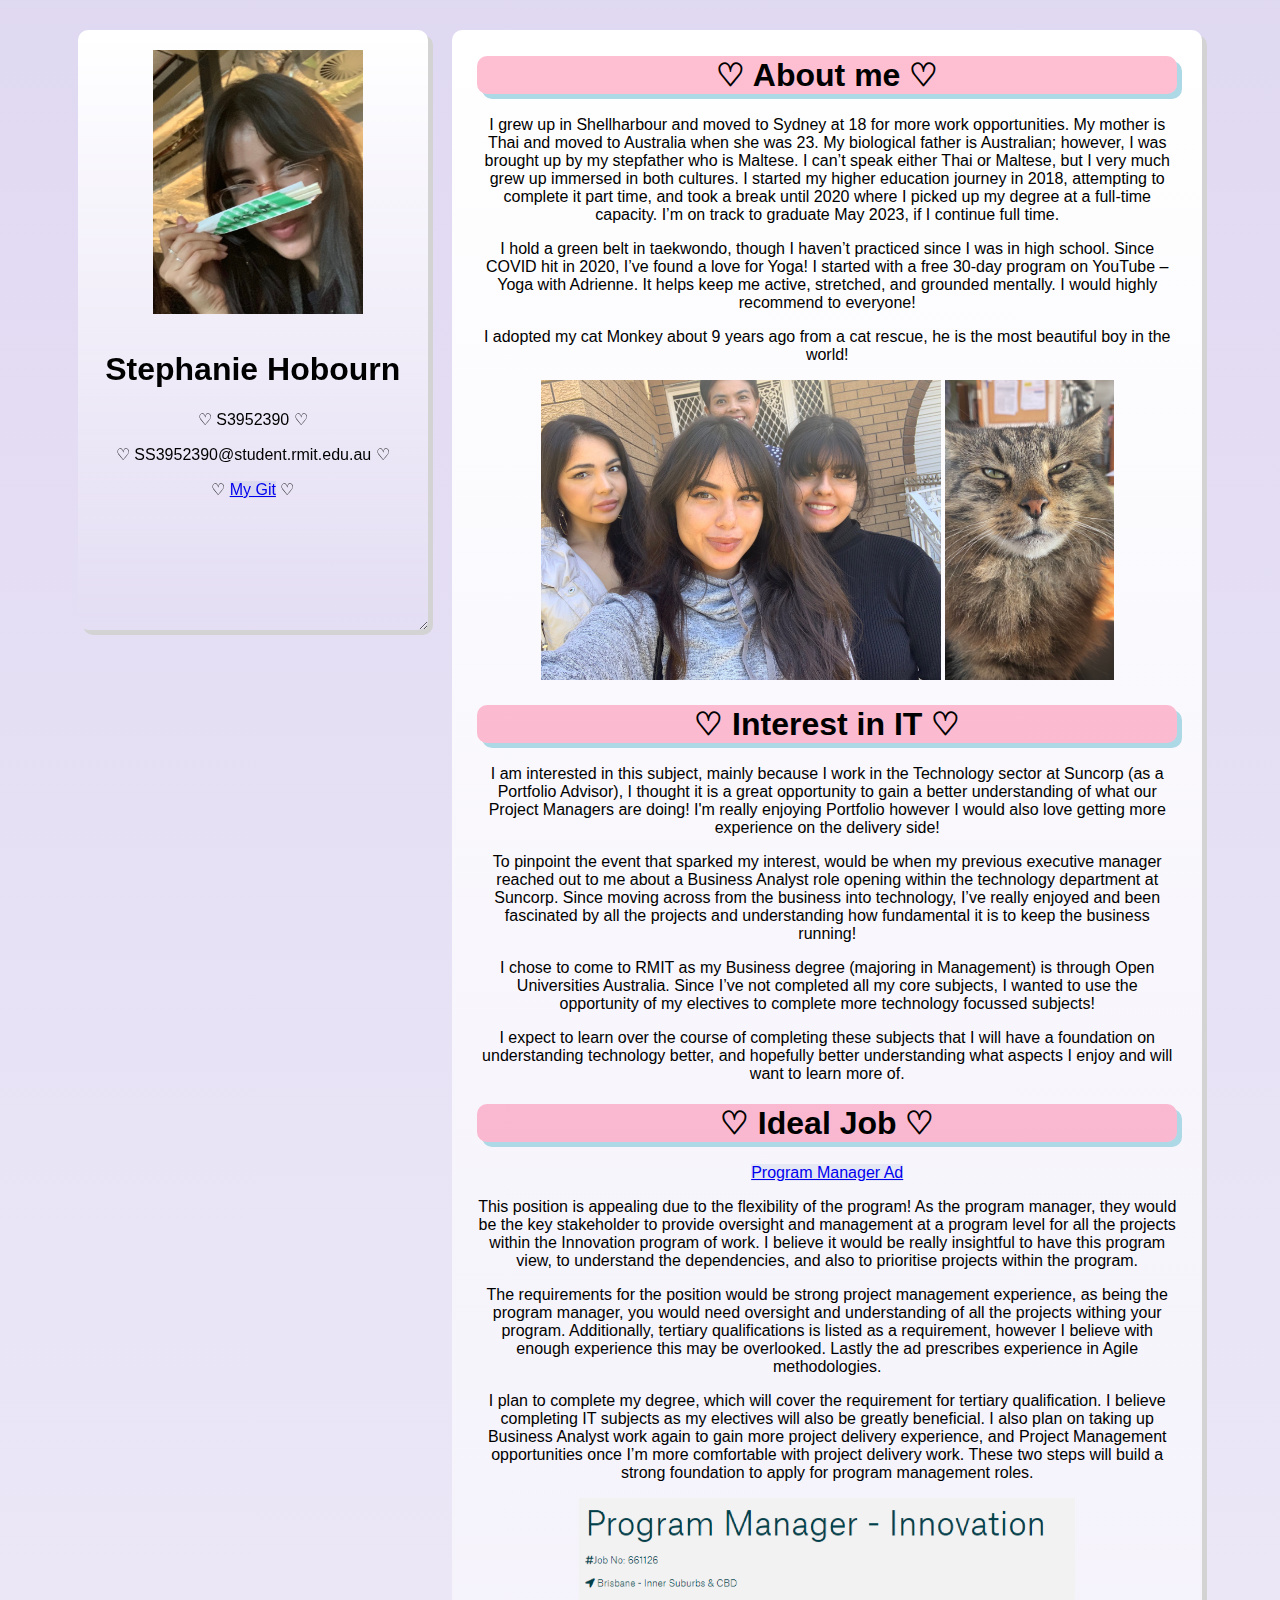
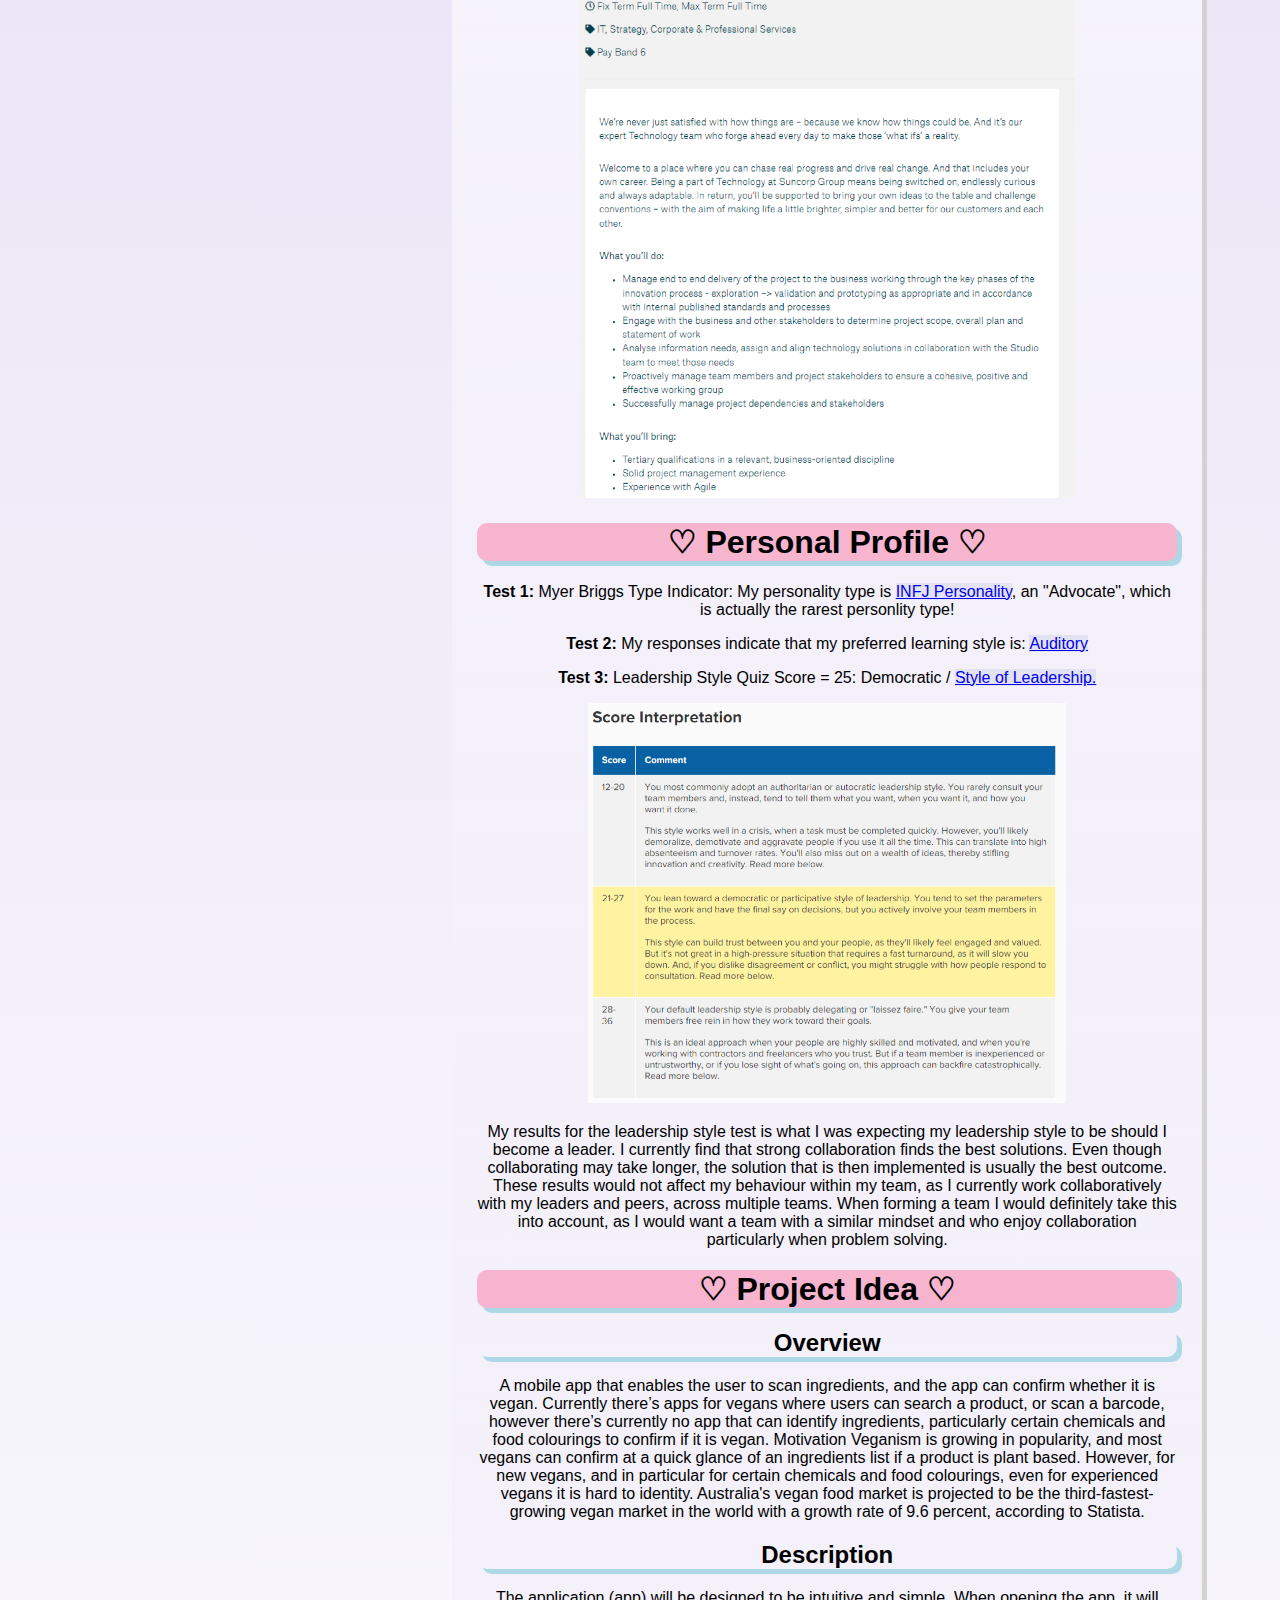
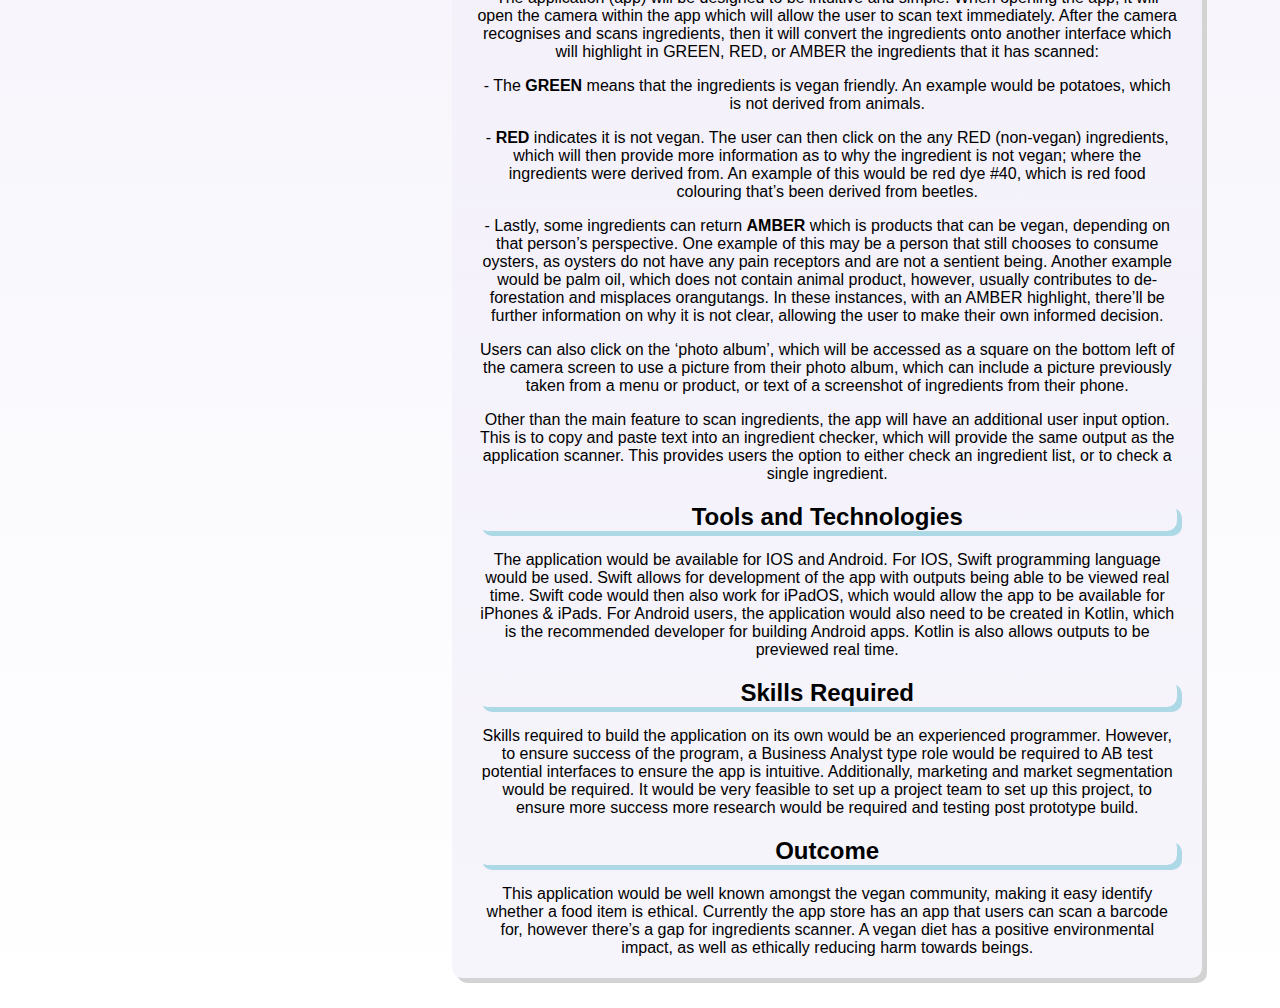
<file: index.html>
<!doctype html>
<html>
    <head>
        <title> Stephanie Hobourn </title>
        <link href="styles.css" type="text/css" rel="stylesheet">

    </head>
    <body>
        <div class="navbar">
            <div class="navpic">
                <p> <img src="Me.jpg" alt="Stephanie" width="210"> </p>
            </div>
            <div class="studentinfo">
                <h1> Stephanie Hobourn </h1>
                  <p> </i> ♡ S3952390 ♡</p>
                  <p> </i> ♡ SS3952390@student.rmit.edu.au ♡</p>
                  <p></i> ♡ <a href="https://github.com/stephani1994">My Git</a> ♡</p>


            </div>

        </div>
        <div class="contentbody">
            <div class="contentsection">
                <h1> ♡ About me ♡ </h1>

                <p>I grew up in Shellharbour and moved to Sydney at 18 for more work opportunities. My mother is Thai and moved to Australia when she was 23. My biological father is Australian; however, I was brought up by my stepfather who is Maltese. I can’t speak either Thai or Maltese, but I very much grew up immersed in both cultures. I started my higher education journey in 2018, attempting to complete it part time, and took a break until 2020 where I picked up my degree at a full-time capacity. I’m on track to graduate May 2023, if I continue full time. </p>
                <p>I hold a green belt in taekwondo, though I haven’t practiced since I was in high school. Since COVID hit in 2020, I’ve found a love for Yoga! I started with a free 30-day program on YouTube – Yoga with Adrienne. It helps keep me active, stretched, and grounded mentally. I would highly recommend to everyone!</p>
                <p>I adopted my cat Monkey about 9 years ago from a cat rescue, he is the most beautiful boy in the world!</p>
                <p> <img src="Family.jpg" alt="My Family" height="300" > <img src="model.jpg" alt="My Family" height="300" > </p>

            </div>
            <div class="contentsection">
              <h1> ♡ Interest in IT ♡ </h1>
              <p>I am interested in this subject, mainly because I work in the Technology sector at Suncorp (as a Portfolio Advisor), I thought it is a great opportunity to gain a better understanding of what our Project Managers are doing! I'm really enjoying Portfolio however I would also love getting more experience on the delivery side!</p>
              <p>To pinpoint the event that sparked my interest, would be when my previous executive manager reached out to me about a Business Analyst role opening within the technology department at Suncorp. Since moving across from the business into technology, I’ve really enjoyed and been fascinated by all the projects and understanding how fundamental it is to keep the business running!</p>
              <p>I chose to come to RMIT as my Business degree (majoring in Management) is through Open Universities Australia. Since I’ve not completed all my core subjects, I wanted to use the opportunity of my electives to complete more technology focussed subjects!</p>
              <p>I expect to learn over the course of completing these subjects that I will have a foundation on understanding technology better, and hopefully better understanding what aspects I enjoy and will want to learn more of.</p>

            </div>
            <div class="contentsection">
              <h1> ♡ Ideal Job ♡ </h1>
              <p><a href="https://careers.pageuppeople.com/346/ci/en/job/661126/program-manager-innovation/">Program Manager Ad</a></p>
              <p>This position is appealing due to the flexibility of the program! As the program manager, they would be the key stakeholder to provide oversight and management at a program level for all the projects within the Innovation program of work. I believe it would be really insightful to have this program view, to understand the dependencies, and also to prioritise projects within the program.</p>
              <p>The requirements for the position would be strong project management experience, as being the program manager, you would need oversight and understanding of all the projects withing your program. Additionally, tertiary qualifications is listed as a requirement, however I believe with enough experience this may be overlooked.  Lastly the ad prescribes experience in Agile methodologies.</p>
              <p>I plan to complete my degree, which will cover the requirement for tertiary qualification. I believe completing IT subjects as my electives will also be greatly beneficial. I also plan on taking up Business Analyst work again to gain more project delivery experience, and Project Management opportunities once I’m more comfortable with project delivery work. These two steps will build a strong foundation to apply for program management roles.</p>
              <img src="Program.png" alt="Program Manager" height="600" >

            </div>

            <div class="contentsection">
            <h1>  ♡ Personal Profile  ♡ </h1>
            <p><b>Test 1:</b> Myer Briggs Type Indicator: My personality type is <a href="https://www.16personalities.com/infj-personality">INFJ Personality</a>, an "Advocate", which is actually the rarest personlity type! </p>
            <p><b>Test 2: </b>My responses indicate that my preferred learning style is: <a href="http://www.educationplanner.org/students/self-assessments/learning-styles-styles.shtml">Auditory</a></p>
            <p><b>Test 3: </b>Leadership Style Quiz Score = 25: Democratic / <a href="https://www.mindtools.com/pages/article/leadership-style-quiz.htm"> Style of Leadership.</a></p>

            <img src="Leadership.png" alt="Leadership Style" height="400" >

            <p>My results for the leadership style test is what I was expecting my leadership style to be should I become a leader. I currently find that strong collaboration finds the best solutions. Even though collaborating may take longer, the solution that is then implemented is usually the best outcome. These results  would not affect my behaviour within my team, as I currently work collaboratively with my leaders and peers, across multiple teams. When forming a team I would definitely take this into account, as I would want a team with a similar mindset and who enjoy collaboration particularly when problem solving.</p>
            </div>

            <div class="contentsection">
              <h1>  ♡ Project Idea  ♡ </h1>

              <h2>Overview</h2>

              A mobile app that enables the user to scan ingredients, and the app can confirm whether it is vegan. Currently there’s apps for vegans where users can search a product, or scan a barcode, however there’s currently no app that can identify ingredients, particularly certain chemicals and food colourings to confirm if it is vegan.
              Motivation
              Veganism is growing in popularity, and most vegans can confirm at a quick glance of an ingredients list if a product is plant based. However, for new vegans, and in particular for certain chemicals and food colourings, even for experienced vegans it is hard to identity. Australia's vegan food market is projected to be the third-fastest-growing vegan market in the world with a growth rate of 9.6 percent, according to Statista.
              <h2>Description </h2>
              <p>The application (app) will be designed to be intuitive and simple. When opening the app, it will open the camera within the app which will allow the user to scan text immediately. After the camera recognises and scans ingredients, then it will convert the ingredients onto another interface which will highlight in GREEN, RED, or AMBER the ingredients that it has scanned:
              <p>-	The <b> GREEN </b> means that the ingredients is vegan friendly. An example would be potatoes, which is not derived from animals.</p>
              <p>-	<b> RED </b>  indicates it is not vegan. The user can then click on the any RED (non-vegan) ingredients, which will then provide more information as to why the ingredient is not vegan; where the ingredients were derived from. An example of this would be red dye #40, which is red food colouring that’s been derived from beetles.</p>
              <p>-	Lastly, some ingredients can return <b>AMBER </b> which is products that can be vegan, depending on that person’s perspective. One example of this may be a person that still chooses to consume oysters, as oysters do not have any pain receptors and are not a sentient being. Another example would be palm oil, which does not contain animal product, however, usually contributes to de-forestation and misplaces orangutangs. In these instances, with an AMBER highlight, there’ll be further information on why it is not clear, allowing the user to make their own informed decision. </p>
              <p>Users can also click on the ‘photo album’, which will be accessed as a square on the bottom left of the camera screen to use a picture from their photo album, which can include a picture previously taken from a menu or product, or text of a screenshot of ingredients from their phone. </p>
              Other than the main feature to scan ingredients, the app will have an additional user input option. This is to copy and paste text into an ingredient checker, which will provide the same output as the application scanner. This provides users the option to either check an ingredient list, or to check a single ingredient. </p>
              <h2>Tools and Technologies </h2>
              <p>The application would be available for IOS and Android. For IOS, Swift programming language would be used. Swift allows for development of the app with outputs being able to be viewed real time. Swift code would then also work for iPadOS, which would allow the app to be available for iPhones & iPads. For Android users, the application would also need to be created in Kotlin, which is the recommended developer for building Android apps. Kotlin is also allows outputs to be previewed real time. </p>
              <h2>Skills Required </h2>
              <p>Skills required to build the application on its own would be an experienced programmer. However, to ensure success of the program, a Business Analyst type role would be required to AB test potential interfaces to ensure the app is intuitive. Additionally, marketing and market segmentation would be required. It would be very feasible to set up a project team to set up this project, to ensure more success more research would be required and testing post prototype build. </p>
              <h2>Outcome </h2>
              <p>This application would be well known amongst the vegan community, making it easy identify whether a food item is ethical. Currently the app store has an app that users can scan a barcode for, however there’s a gap for ingredients scanner. A vegan diet has a positive environmental impact, as well as ethically reducing harm towards beings.</p>

            </div>

        </div>
    </body>
</html>
</file>
<file: styles.css>
body {
    margin: 0;
    padding: 20px;
    text-align: center;
    font-family: Helvetica;
    background-image: linear-gradient(rgba(100, 63, 190, 0.2), white);
    border-radius: 5px;


}

.navbar {
    position: sticky;
    top: 0;
    width: 350px;
    height:600px;
    border: 2x rgba(80, 103, 190, 0.1);
    display: inline-block;
    background-image: linear-gradient(white, rgba(100, 63, 190, 0.00));
    margin: 10px ;
    border-radius: 10px;
    box-shadow: 5px 5px lightgrey;
    resize: vertical;
overflow: auto;
}



.navpic {
    width: 200px;
    height: 280px;
    vertical-align: baseline;
    margin: 20px auto;
    border-radius: 10px;
}

.studentinfo {
    border: 2px rgba(255, 48, 139, 0.4);
}


.contentbody {
    width: 700px;
    height: 100%;
    border: 2px rgba(255, 48, 139, 0.4);
    padding: 5px 25px 5px 25px;
    display: inline-block;
    background-image: linear-gradient(white, rgba(100, 63, 190, 0.05));
    margin: 10px;
    vertical-align: top;
    border-radius: 10px;
    box-shadow: 5px 5px lightgrey;
}

.contentbody h1 {
    border: 2px rgba(255, 48, 139, 0.4);
    background: rgba(255, 42, 107, 0.3);
    border-radius: 10px;
    box-shadow: 5px 5px lightblue;
}

.contentbody h2 {
    border-radius: 10px;
    box-shadow: 5px 5px lightblue;
}

a:link {
  colour:hotpink;
  background-color: rgba(80, 103, 190, 0.1);
}

a:visited {
  background-color: cyan;
}

a:hover {
  background-color: hotpink;
}

a:active {
  background-color: hotpink;
}
</file>
